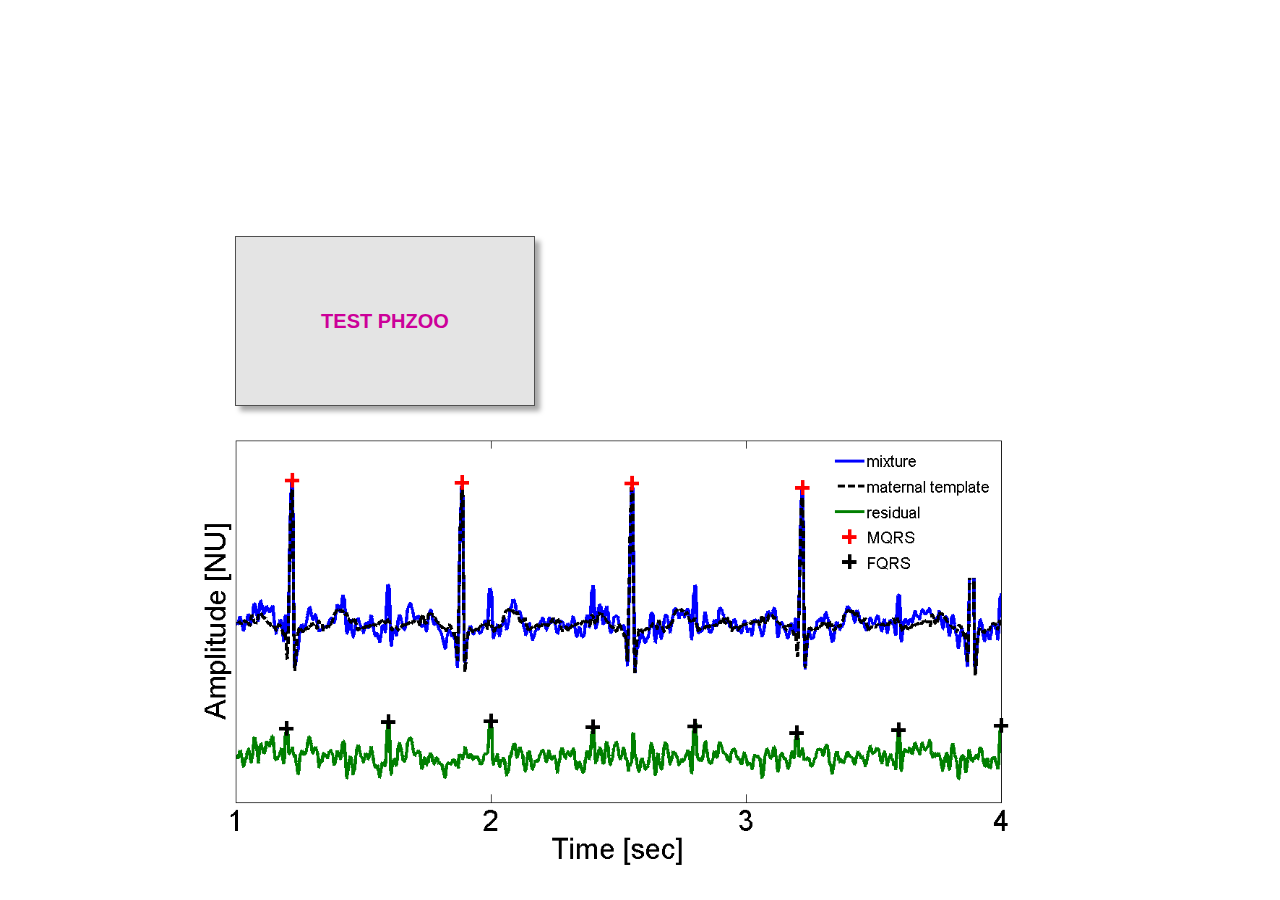
<file: Test/home.html>
﻿<!DOCTYPE html>
<html>
  <head>
    <title>Home</title>
    <meta http-equiv="X-UA-Compatible" content="IE=edge"/>
    <meta http-equiv="content-type" content="text/html; charset=utf-8"/>
    <meta name="apple-mobile-web-app-capable" content="yes"/>
    <link href="resources/css/jquery-ui-themes.css" type="text/css" rel="stylesheet"/>
    <link href="resources/css/axure_rp_page.css" type="text/css" rel="stylesheet"/>
    <link href="data/styles.css" type="text/css" rel="stylesheet"/>
    <link href="files/home/styles.css" type="text/css" rel="stylesheet"/>
    <script src="resources/scripts/jquery-1.7.1.min.js"></script>
    <script src="resources/scripts/jquery-ui-1.8.10.custom.min.js"></script>
    <script src="resources/scripts/prototypePre.js"></script>
    <script src="data/document.js"></script>
    <script src="resources/scripts/prototypePost.js"></script>
    <script src="files/home/data.js"></script>
    <script type="text/javascript">
      $axure.utils.getTransparentGifPath = function() { return 'resources/images/transparent.gif'; };
      $axure.utils.getOtherPath = function() { return 'resources/Other.html'; };
      $axure.utils.getReloadPath = function() { return 'resources/reload.html'; };
    </script>
  </head>
  <body>
    <div id="base" class="">

      <!-- Unnamed (Image) -->
      <div id="u0" class="ax_default image">
        <img id="u0_img" class="img " src="images/home/regen/u0.png"/>
      </div>

      <!-- Unnamed (Rectangle) -->
      <div id="u1" class="ax_default box_1">
        <div id="u1_div" class=""></div>
        <div id="u1_text" class="text ">
          <p><span>TEST PHZOO</span></p>
        </div>
      </div>
    </div>
  </body>
</html>
</file>
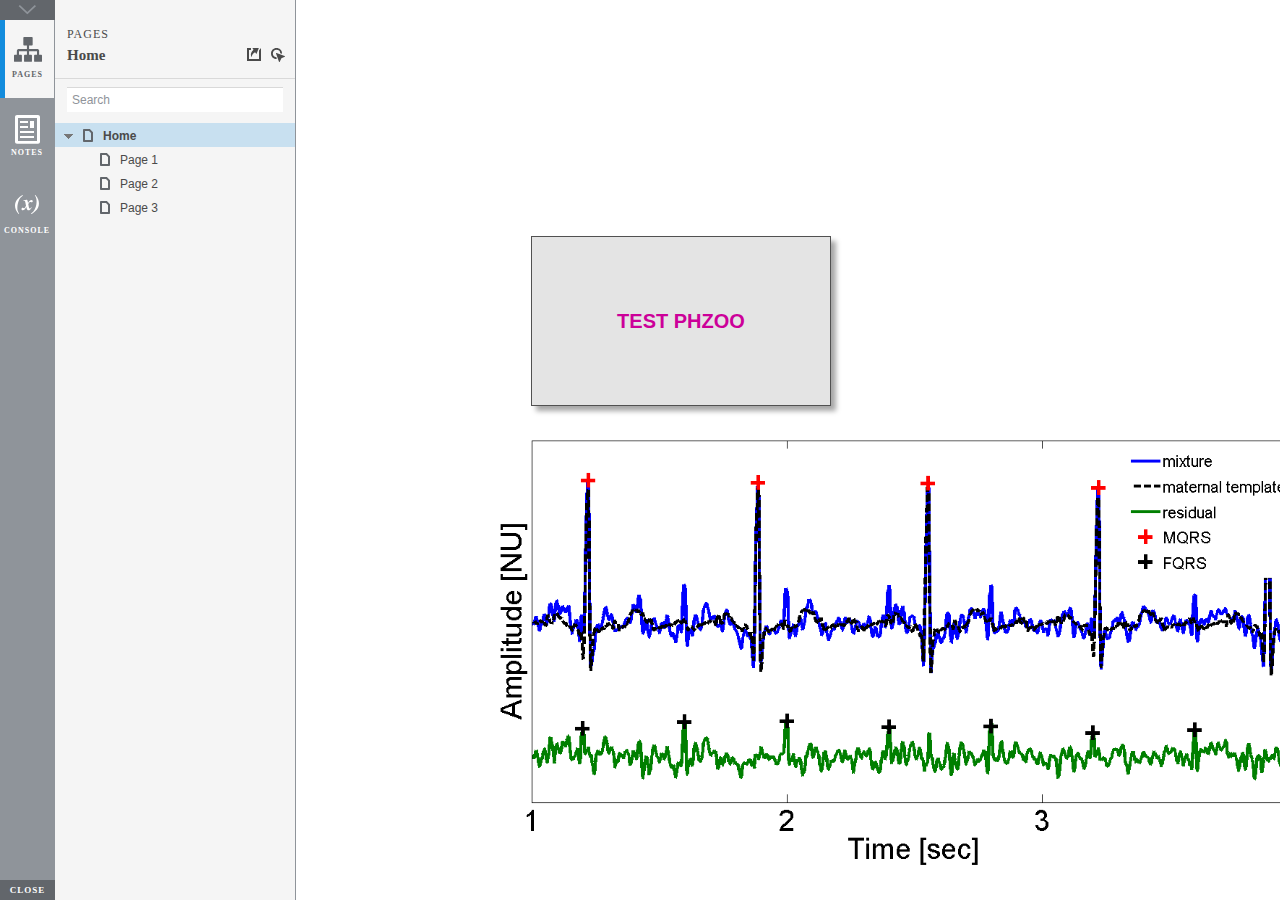
<file: Test/start.html>
<!DOCTYPE html>
<html xmlns="http://www.w3.org/1999/xhtml" xml:lang="en" lang="en">
<head>
    <title>Untitled Document</title>
    <meta http-equiv="X-UA-Compatible" content="IE=edge"/>
    <meta http-equiv="content-type" content="text/html; charset=utf-8" />
    <meta name="viewport" content="width=device-width, initial-scale=1.0" />
    <meta name="apple-mobile-web-app-capable" content="yes" />
    <link type="text/css" href="resources/css/reset.css" rel="Stylesheet" />
    <link type="text/css" href="resources/css/default.css" rel="Stylesheet" />
    <!--<link href='https://fonts.googleapis.com/css?family=Nunito:300' rel='stylesheet' type='text/css'>-->

    <script type="text/javascript">
        if (location.href.toString().indexOf('file://localhost/') == 0) {
            location.href = location.href.toString().replace('file://localhost/', 'file:///');
        }
    </script>

    <!-- 8.0.0.3372 -->
<script src="resources/scripts/jquery-1.7.1.min.js"></script>
<script src="resources/scripts/startPre.js"></script>
<script src="data/document.js"></script>

    <style type="text/css">

#outerContainer {
	width:1000px;
	height:1500px;
}

.vsplitbar {
    width: 3px;
    /*background: #B9B9B9;*/
    border-right: 1px solid #8f949a;
}

.vsplitbar:hover, .vsplitbar.active {
    background: #8f949a;
}

#rightPanel {
    background-color: White;
}

/*#leftPanel {
    min-width: 120px;
}*/

.splitterMask {
   position:absolute;
   top: 0;
   left: 0;
   width: 100%;
   height: 100%;
   overflow: hidden;
   background-image: url(resources/images/transparent.gif);
   z-index: 20000;
}

    </style>
    <script type="text/javascript" language="JavaScript"><!--
        var SITEMAP_COLLAPSE_VAR_NAME = 'c';
        var PLUGIN_VAR_NAME = 'g';
        var FOOTNOTES_VAR_NAME = 'fn';
        var ADAPTIVE_VIEW_VAR_NAME = 'view';
        var lastLeftPanelWidth = 295;
        var toolBarOnly = true;

        // isolate scope
        (function() {
            setUpController();
            
            var configuration = $axure.document.configuration;
            var _settings = {};
            _settings.projectId = configuration.prototypeId;
            _settings.isAxshare = configuration.isAxshare;
            _settings.loadFeedbackPlugin = configuration.loadFeedbackPlugin;
            var cHash = getHashStringVar(SITEMAP_COLLAPSE_VAR_NAME);
            _settings.startCollapsed = cHash == "1";
            if(cHash == "2") closePlayer();
            var gHash = getHashStringVar(PLUGIN_VAR_NAME);
            if(gHash == "") gHash = 1;
            _settings.startPluginGid = gHash;

            $axure.player.settings = _settings;

            $(window).bind('load', function() {
                if(CHROME_5_LOCAL && !$('body').attr('pluginDetected')) {
                    window.location = 'resources/chrome/chrome.html';
                }
            });

            $(document).ready(function() {
                $axure.page.bind('load.start', mainFrame_onload);
                $axure.messageCenter.addMessageListener(messageCenter_message);

                $(document).on('pluginShown', function (event, data) {
                    setVarInCurrentUrlHash('g', data ? data : '');
                });

                $(document).on('pluginCreated', function(event, data) {
                    if($axure.player.settings.startPluginGid == data) {
                        $axure.player.showPlugin(data);
                    }
                });

                if($axure.player.settings.loadFeedbackPlugin) {
                    if($axure.player.settings.isAxshare) {
                        $axure.utils.loadJS('/Scripts/plugins/feedback/feedback8.js');
                    } else {
                        $axure.utils.loadJS('http://share.axure.com/Scripts/plugins/feedback/feedback8.js');
                    }
                }

                if(navigator.userAgent.indexOf("MSIE") >= 0) $('#outerContainer').width('100%');
                initialize();
                if($axure.player.settings.startCollapsed) $('#outerContainer').splitter({ sizeLeft: 0 });
                else $('#outerContainer').splitter({ sizeLeft: lastLeftPanelWidth });
                $('#leftPanel').width(lastLeftPanelWidth);
                
                $(window).resize(function() { resizeContent(); });

                $('#maximizePanelContainer').hide();

                initializeLogo();

                $(window).resize();
                resizeContent();
                
                $axure.player.collapseToBar();

                if($axure.player.settings.startCollapsed) {
                    collapse();
                    $('#leftPanel').width(0);
                }

                if(MOBILE_DEVICE) {
                    $('#interfaceControlFrameMinimizeContainer').height('45px');
                    $('#interfaceControlFrameMinimizeContainer a').height('45px');
                    $('#interfaceControlFrameHeaderContainer').css('margin-top','45px');
                    $('#interfaceControlFrameCloseContainer a').css('padding','10px 0px');
                    $('#maximizePanelContainer').height('45px');//.css('top','inherit').css('bottom','0px');

                    $('body').removeClass('hashover');

                    if(IOS) {
                        $('#rightPanel').css('overflow', 'auto').css('-webkit-overflow-scrolling', 'touch').css('-ms-overflow-x', 'hidden');

                        window.addEventListener("orientationchange", function() {
                            var viewport = document.querySelector("meta[name=viewport]");
                            //so iOS doesn't zoom when switching back to portrait
                            viewport.setAttribute('content', 'width=device-width, initial-scale=1.0, maximum-scale=1.0');
                            viewport.setAttribute('content', 'width=device-width, initial-scale=1.0');
                            resizeContent();
                        }, false);

                        $axure.page.bind('load.start', function() {
                            resizeContent();
                        });
                    }
                }

            });

            function initialize() {
                var legacyQString = getQueryString("Page");
                if (legacyQString.length > 0) {
                    location.href = location.href.substring(0, location.href.indexOf("?")) + "#p=" + legacyQString;
                    return;
                }

                var mainFrame = document.getElementById("mainFrame");
                //if it's local file on safari, test if we can access mainframe after its loaded
                if(SAFARI && document.location.href.indexOf('file://') >= 0) {
                    $(mainFrame).load(function () {
                        var canAccess;
                        try {
                            var mainFrameWindow = mainFrame.contentWindow || mainFrame.contentDocument;
                            mainFrameWindow['safari_file_CORS'] = 'Y';
                            canAccess = mainFrameWindow['safari_file_CORS'] === 'Y';
                        } catch(err) {
                            canAccess = false;
                        }

                        if(!canAccess) window.location = 'resources/chrome/safari.html';
                    });
                }

                mainFrame.contentWindow.location.href = getInitialUrl();
            }

            function initializeLogo() {
                if($axure.document.configuration.logoImagePath) {
                    var image = new Image();
                    image.onload = function() {
                        $('#logoImage').css('max-width', this.width + 'px');
                        $axure.player.resizeContent();
                    };
                    image.src = $axure.document.configuration.logoImagePath;
                
                    $('#interfaceControlFrameLogoImageContainer').html('<img id="logoImage" src="" />');
                    $('#logoImage').attr('src', $axure.document.configuration.logoImagePath).load(function() { resizeContent(); });
                } else $('#interfaceControlFrameLogoImageContainer').hide();

                if ($axure.document.configuration.logoImageCaption) {
                    $('#interfaceControlFrameLogoCaptionContainer').html($axure.document.configuration.logoImageCaption);
                } else $('#interfaceControlFrameLogoCaptionContainer').hide();

                if(!$('#interfaceControlFrameLogoImageContainer').is(':visible') && !$('#interfaceControlFrameLogoCaptionContainer').is(':visible')) {
                    $('#interfaceControlFrameLogoContainer').hide();
                }
            }

            var resizeContent = $axure.player.resizeContent = function() {
                var newHeight = $(window).height();
                var newWidth = $(window).width();

                var controlContainerHeight = newHeight;// - 30;
                if($('#interfaceControlFrameLogoContainer').is(':visible')) controlContainerHeight -= $('#interfaceControlFrameLogoContainer').outerHeight();// + 16;

                $('#outerContainer').height(newHeight).width(newWidth);
                $('.vsplitbar').height(newHeight);
                $('#leftPanel').height(newHeight);
                $('#interfaceControlFrame').height(newHeight);
                $('#interfaceControlFrameContainer').height(newHeight);
                $('#interfaceControlFrameHostContainer').height(controlContainerHeight);

                $('#rightPanel').height(newHeight);
                $('#mainFrame').height(newHeight);

                if($('#leftPanel').is(':visible')) $('#rightPanel').width($(window).width() - $('#leftPanel').width() - 1);// $('.vsplitbar').width());
                else $('#rightPanel').width($(window).width());

                $(document).trigger('ContainerHeightChange',[controlContainerHeight]);

                if(MOBILE_DEVICE) {
                    if(!(getHashStringVar(ADAPTIVE_VIEW_VAR_NAME).length > 0)) $axure.messageCenter.postMessage('setAdaptiveViewForSize', {'width':newWidth, 'height':$('#rightPanel').height()});
                }
            }

            var collapseToBar = $axure.player.collapseToBar = function() {
                lastLeftPanelWidth = $('#leftPanel').width();
                $('#leftPanel').width('55px');
                $('.vsplitbar').hide();
                $('#rightPanel').width($(window).width() - $('#leftPanel').width());
                $(window).resize();
                $('#outerContainer').trigger('resize');
                toolBarOnly = true;
            }

            var expandFromBar = $axure.player.expandFromBar = function() {
                if($('.vsplitbar').is(':visible')) return;

                $('#leftPanel').width(lastLeftPanelWidth);
                $('.vsplitbar').show();
                $('#rightPanel').width($(window).width() - $('#leftPanel').width() - 1);// $('.vsplitbar').width());
                $(window).resize();
                $('#outerContainer').trigger('resize');
                toolBarOnly = false;
            }

        })();

        function messageCenter_message(message, data) {
            if(message == 'expandFrame') expand();
            else if(message == 'getCollapseFrameOnLoad' && $axure.player.settings.startCollapsed && !MOBILE_DEVICE) $axure.messageCenter.postMessage('collapseFrameOnLoad');
        }

        
        function getInitialUrl() {
            var pageName = getHashStringVar("p");
            if(pageName.length > 0) return pageName + ".html";
            else {
                var url = getFirstPageUrl($axure.document.sitemap.rootNodes);
                return (url ? url : "about:blank");
            }
        }

        function getFirstPageUrl(nodes) {
            for (var i = 0; i < nodes.length; i++) {
                var node = nodes[i];
                if (node.url) return node.url;
                else {
                    var hasChildren = (node.children && node.children.length > 0);
                    if (hasChildren) {
                        var url = getFirstPageUrl(node.children);
                        if (url) return url;
                    }
                }
            }
            return null;
        }

        function closePlayer() {
            if($axure.page.location) window.location.href = $axure.page.location;
            else {
                var pageFile = getInitialUrl();
                var currentLocation = window.location.toString();
                window.location.href = currentLocation.substr(0, currentLocation.lastIndexOf("/") + 1) + pageFile;
            }
        }

        function replaceHash(newHash) {
            var currentLocWithoutHash = window.location.toString().split('#')[0];

            //We use replace so that every hash change doesn't get appended to the history stack.
            //We use replaceState in browsers that support it, else replace the location
            if(typeof window.history.replaceState != 'undefined') {
                try {
                    //Chrome 45 (Version 45.0.2454.85 m) started throwing an error here when generated locally (this only happens with sitemap open) which broke all interactions.
                    //try catch breaks the url adjusting nicely when the sitemap is open, but all interactions and forward and back buttons work.
                    //Uncaught SecurityError: Failed to execute 'replaceState' on 'History': A history state object with URL 'file:///C:/Users/Ian/Documents/Axure/HTML/Untitled/start.html#p=home' cannot be created in a document with origin 'null'.
                    window.history.replaceState(null, null, currentLocWithoutHash + newHash);
                } catch(ex) {}
            } else {
                window.location.replace(currentLocWithoutHash + newHash);
            }
        }

        function collapse() {
            setVarInCurrentUrlHash('c', 1);
            if(!toolBarOnly) lastLeftPanelWidth = $('#leftPanel').width();

            $('#maximizePanelContainer').show();
            $('#leftPanel').hide();
            $('.vsplitbar').hide();
            $('#rightPanel').width($(window).width());
            $(window).resize();
            $('#outerContainer').trigger('resize');

            $(document).trigger('sidebarCollapse');

            if(MOBILE_DEVICE) {
                $('#maximizePanelContainer').animate({
                    top:$('#rightPanel').height() - $('#maximizePanelContainer').height()
                }, 300, 'swing', function() {
                    $('#maximizePanelContainer').css('top', 'inherit').css('bottom', '0px');
                });
            }
        }

        function expand() {
            if(MOBILE_DEVICE) {
                $('#maximizePanelContainer').css('top', '0px').css('bottom', 'inherit');
            }

            deleteVarFromCurrentUrlHash('c');
            $('#maximizePanelContainer').hide();
            $('#leftPanel').width(lastLeftPanelWidth);
            $('#leftPanel').show();
            if(!toolBarOnly) {
                $('.vsplitbar').show();
                $('#rightPanel').width($(window).width() - $('#leftPanel').width() - 1);
            } else {
                $axure.player.collapseToBar();
            }
            $(window).resize();
            $('#outerContainer').trigger('resize');

            $(document).trigger('sidebarExpanded');
        }


        function mainFrame_onload() {
            if($axure.page.pageName) document.title = $axure.page.pageName;
        }

        function getQueryString(query) {
            var qstring = self.location.href.split("?");
            if(qstring.length < 2) return "";
            return GetParameter(qstring, query);
        }
        
        function GetParameter(qstring, query) {
            var prms = qstring[1].split("&");
            var frmelements = new Array();
            var currprmeter, querystr = "";

            for(var i = 0; i < prms.length; i++) {
                currprmeter = prms[i].split("=");
                frmelements[i] = new Array();
                frmelements[i][0] = currprmeter[0];
                frmelements[i][1] = currprmeter[1];
            }

            for(j = 0; j < frmelements.length; j++) {
                if(frmelements[j][0].toLowerCase() == query.toLowerCase()) {
                    querystr = frmelements[j][1];
                    break;
                }
            }
            return querystr;
        }
        
        function getHashStringVar(query) {
            var qstring = self.location.href.split("#");
            if(qstring.length < 2) return "";
            return GetParameter(qstring, query);
        }

        function setHashStringVar(currentHash, varName, varVal) {
            var varWithEqual = varName + '=';
            var poundVarWithEqual = varVal === '' ? '' :  '#' + varName + '=' + varVal;
            var ampVarWithEqual = varVal === '' ? '' :  '&' + varName + '=' + varVal;
            var hashToSet = '';

            var pageIndex = currentHash.indexOf('#' + varWithEqual);
            if(pageIndex == -1) pageIndex = currentHash.indexOf('&' + varWithEqual);
            if(pageIndex != -1) {
                var newHash = currentHash.substring(0, pageIndex);

                newHash = newHash == '' ? poundVarWithEqual : newHash + ampVarWithEqual;

                var ampIndex = currentHash.indexOf('&', pageIndex + 1);
                if(ampIndex != -1) {
                    newHash = newHash == '' ? '#' + currentHash.substring(ampIndex + 1) : newHash + currentHash.substring(ampIndex);
                }
                hashToSet = newHash;
            } else if(currentHash.indexOf('#') != -1) {
                hashToSet = currentHash + ampVarWithEqual;
            } else {
                hashToSet = poundVarWithEqual;
            }

            if(hashToSet != '' || varVal == '') {
                return hashToSet;
            }

            return null;
        }

        function setVarInCurrentUrlHash(varName, varVal) {
            var newHash = setHashStringVar(window.location.hash, varName, varVal);

            if(newHash != null) {
                replaceHash(newHash);
            }
        }

        function deleteHashStringVar(currentHash, varName) {
            var varWithEqual = varName + '=';

            var pageIndex = currentHash.indexOf('#' + varWithEqual);
            if(pageIndex == -1) pageIndex = currentHash.indexOf('&' + varWithEqual);
            if(pageIndex != -1) {
                var newHash = currentHash.substring(0, pageIndex);

                var ampIndex = currentHash.indexOf('&', pageIndex + 1);

                //IF begin of string....if none blank, ELSE # instead of & and rest
                //IF in string....prefix + if none blank, ELSE &-rest
                if(newHash == '') { //beginning of string
                    newHash = ampIndex != -1 ? '#' + currentHash.substring(ampIndex + 1) : '';
                } else { //somewhere in the middle
                    newHash = newHash + (ampIndex != -1 ? currentHash.substring(ampIndex) : '');
                }

                return newHash;
            }

            return null;
        }

        function deleteVarFromCurrentUrlHash(varName) {
            var newHash = deleteHashStringVar(window.location.hash, varName);

            if(newHash != null) {
                replaceHash(newHash);
            }
        }
    --></script>
    
    <link type="text/css" rel="Stylesheet" href="plugins/sitemap/styles/sitemap.css" />
    <link type="text/css" rel="Stylesheet" href="plugins/page_notes/styles/page_notes.css" />
    <link type="text/css" rel="Stylesheet" href="plugins/debug/styles/debug.css" />
    <script src="resources/scripts/startPost.js"></script>


    <!--<link type="text/css" rel="Stylesheet" href="plugins/recordplay/styles/recordplay.css" />
    <script type="text/javascript" src="plugins/recordplay/recordplay.js"></script>-->
    

</head>
<body scroll="no" class="hashover">
    <div id="outerContainer">

        <div id="leftPanel">
            <div id="interfaceControlFrame">
                <div id="interfaceControlFrameMinimizeContainer">
                    <a title="Collapse" id="interfaceControlFrameMinimizeButton" onclick="collapse();">&nbsp;</a>
                </div>
                <div id="interfaceControlFrameHeaderContainer">
                    <ul id="interfaceControlFrameHeader"></ul>
                </div>
                <div id="interfaceControlFrameContainer">
                    <div id="interfaceControlFrameLogoContainer">
                        <div id="interfaceControlFrameLogoImageContainer"></div>
                        <div id="interfaceControlFrameLogoCaptionContainer"></div>
                    </div>
                    <div id="interfaceControlFrameHostContainer">
                    </div>
                </div>
                <div id="interfaceControlFrameCloseContainer">
                    <a title="Close" id="interfaceControlFrameCloseButton" onclick="closePlayer();">CLOSE</a>
                </div>
            </div>
        </div>
        <div id="rightPanel">
            <iframe id="mainFrame" name="mainFrame" width="100%" height="100%" src="" frameborder="0" style="display: block;" webkitallowfullscreen mozallowfullscreen allowfullscreen></iframe>
        </div>

    </div>

    <div id="maximizePanelContainer">
        <iframe id="expandFrame" src="resources/expand.html" width="100%" height="100%" scrolling="no" allowtransparency="true" frameborder="0"></iframe>
    </div>

</body>
</html>
</file>
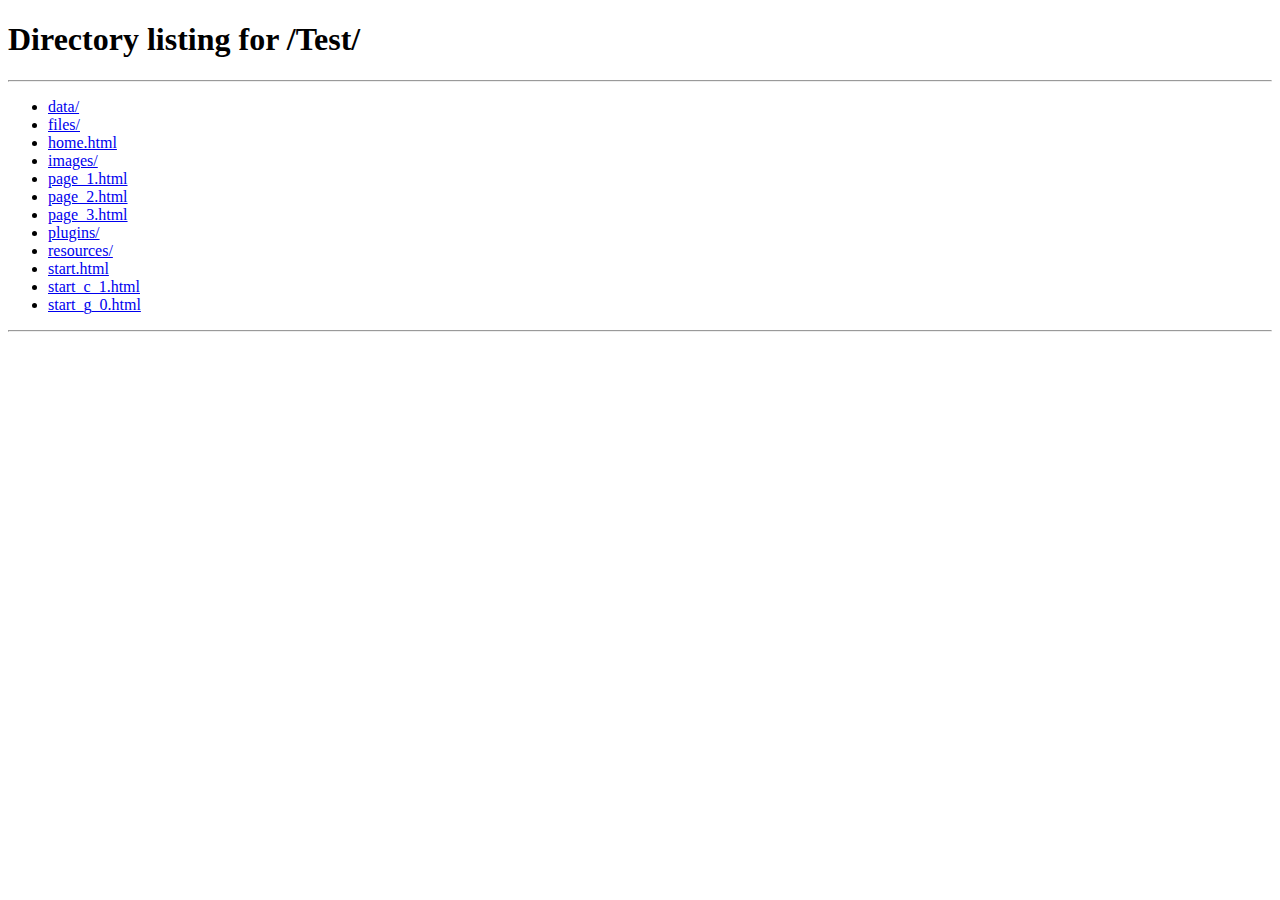
<file: Test/resources/reload.html>
﻿<html>
	<head>
		<title></title>
	</head>
	<body>
	
	<script language="javascript">
	function getUrl() {
      var query = window.location.hash.substring(1);
      var vars = query.split("&&&");
      for (var i=0;i<vars.length;i++) {
        var url = vars[i];
        return decodeURI(url).replace("html%23","html#");
      } 
    }

    var rel = '../';
    var url = getUrl();
    if (url.indexOf(":") > 0 && url.indexOf(":") < 10) rel = '';
	self.location.href = rel + url;
	</script>
	
	</body>
</html>
</file>
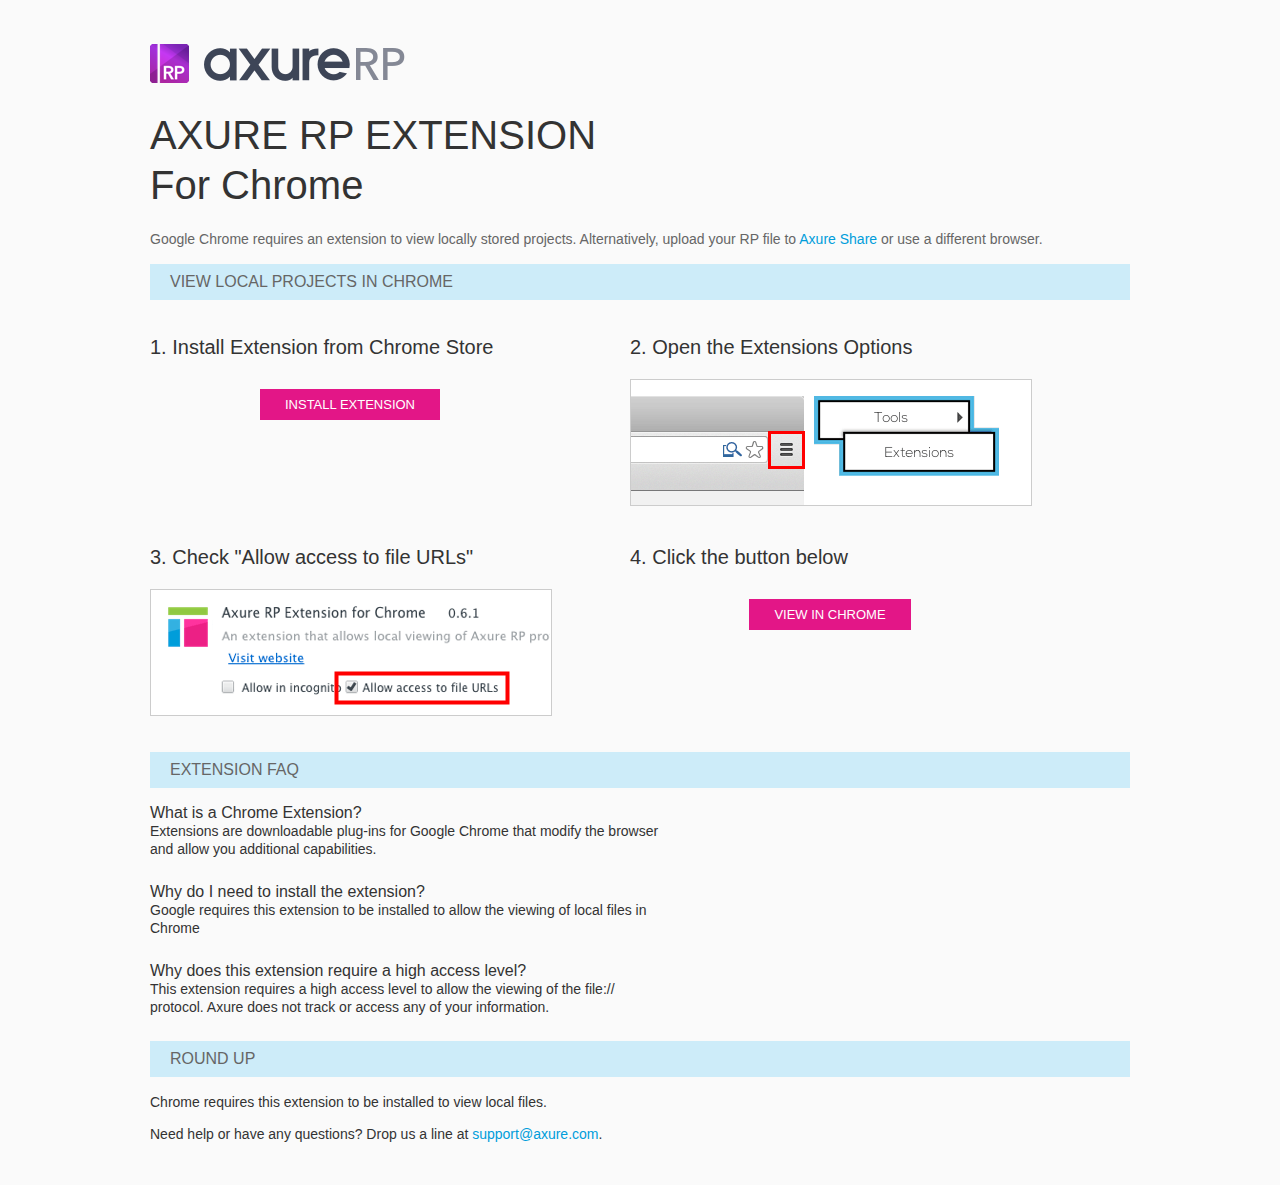
<file: Test/resources/chrome/chrome.html>
<html>
<head>
    <title>Install the Axure RP Chrome Extension</title>
    <style type="text/css">
        *
        {
            font-family: Helvetica, Arial, sans-serif;
        }
        body
        {
            text-align: center;
            background-color: #fafafa;
        }
        p
        {
            font-size: 14px;
            line-height: 18px;
            color: #333333;
        }
        div.container
        {
            width: 980px;
            margin-left: auto;
            margin-right: auto;
            text-align: left;
        }
        a
        {
            text-decoration: none;
            color: #009dda;
        }
        .button
        {
            background: #E31687;
            font: normal 16px Arial, sans-serif;
            color: #FFFFFF;
            padding: 8px 25px 8px 25px;
            border: 0;
            display: inline-block;
            margin-top: 10px;
            text-transform: uppercase;
            font-size: 13px;
        }
        a:hover.button
        {
            opacity: .8;
        }
        div.left
        {
            width: 400px;
            float: left;
            margin-right: 80px;
        }
        div.right
        {
            width: 400px;
            float: left;
        }
        div.buttonContainer
        {
            text-align: center;
        }
        h1
        {
            font-size: 40px;
            color: #333333;
            line-height: 50px;
            margin-bottom: 20px;
            font-weight: normal;
        }
        h2
        {
            font-size: 38px;
            font-weight: normal;
            color: #08639C;
            text-align: center;
        }
        h3
        {
            font-size: 20px;
            color: #333333;
            font-weight: normal;
        }
        .heading
        {
            background-color: #cdecf9;
            height: 36px;
            line-height: 36px;
            padding-left: 20px;
            font-size: 16px;
            color: #666666;
        }
        span.faq
        {
            font-size: 16px;
            font-weight: normal;
            color: #333333;
            display: block;
        }
    </style>
</head>
<body>
    <div class="container">
        <br />
        <br />
        <img src="axure_logo.png" alt="axure" />
        <br />
        <h1>
            AXURE RP EXTENSION<br />
            For Chrome</h1>
        <p style="font-size: 14px; color: #666666; margin-top: 10px;">
            Google Chrome requires an extension to view locally stored projects. Alternatively,
            upload your RP file to <a href="https://share.axure.com">Axure Share</a> or use a different
            browser.</p>
        <h3 class="heading">
            VIEW LOCAL PROJECTS IN CHROME</h3>
        <div class="left">
            <h3>
                1. Install Extension from Chrome Store</h3>
            <div class="buttonContainer">
                <a class="button" href="https://chrome.google.com/webstore/detail/dogkpdfcklifaemcdfbildhcofnopogp"
                    target="_blank">Install Extension</a>
            </div>
        </div>
        <div class="right">
            <h3>
                2. Open the Extensions Options</h3>
            <img src="extensions_menu.gif" alt="extensions" />
        </div>
        <div style="clear: both; height: 20px;">
            &nbsp;</div>
        <div class="left">
            <h3>
                3. Check "Allow access to file URLs"</h3>
            <img src="allow_access.gif" alt="allow access" />
        </div>
        <div class="right">
            <h3>
                4. Click the button below</h3>
            <div class="buttonContainer">
                <a class="button" href="../../start.html">View in Chrome</a>
            </div>
        </div>
        <div style="clear: both; height: 20px;">
        </div>
        <h3 class="heading">
            EXTENSION FAQ</h3>
        <p>
            <span class="faq">What is a Chrome Extension?</span> Extensions are downloadable
            plug-ins for Google Chrome that modify the browser<br />
            and allow you additional capabilities.
        </p>
        <p style="margin-top: 25px;">
            <span class="faq">Why do I need to install the extension?</span> Google requires
            this extension to be installed to allow the viewing of local files in<br />
            Chrome
        </p>
        <p style="margin-top: 25px; margin-bottom: 25px;">
            <span class="faq">Why does this extension require a high access level?</span> This
            extension requires a high access level to allow the viewing of the file://<br />
            protocol. Axure does not track or access any of your information.
        </p>
        <h3 class="heading">
            ROUND UP</h3>
        <p>
            Chrome requires this extension to be installed to view local files.</p>
        <p>
            Need help or have any questions? Drop us a line at <a href="mailto:support@axure.com">
                support@axure.com</a>.
        </p>
        <div style="clear: both; height: 20px;">
        </div>
    </div>
</body>
</html>
</file>
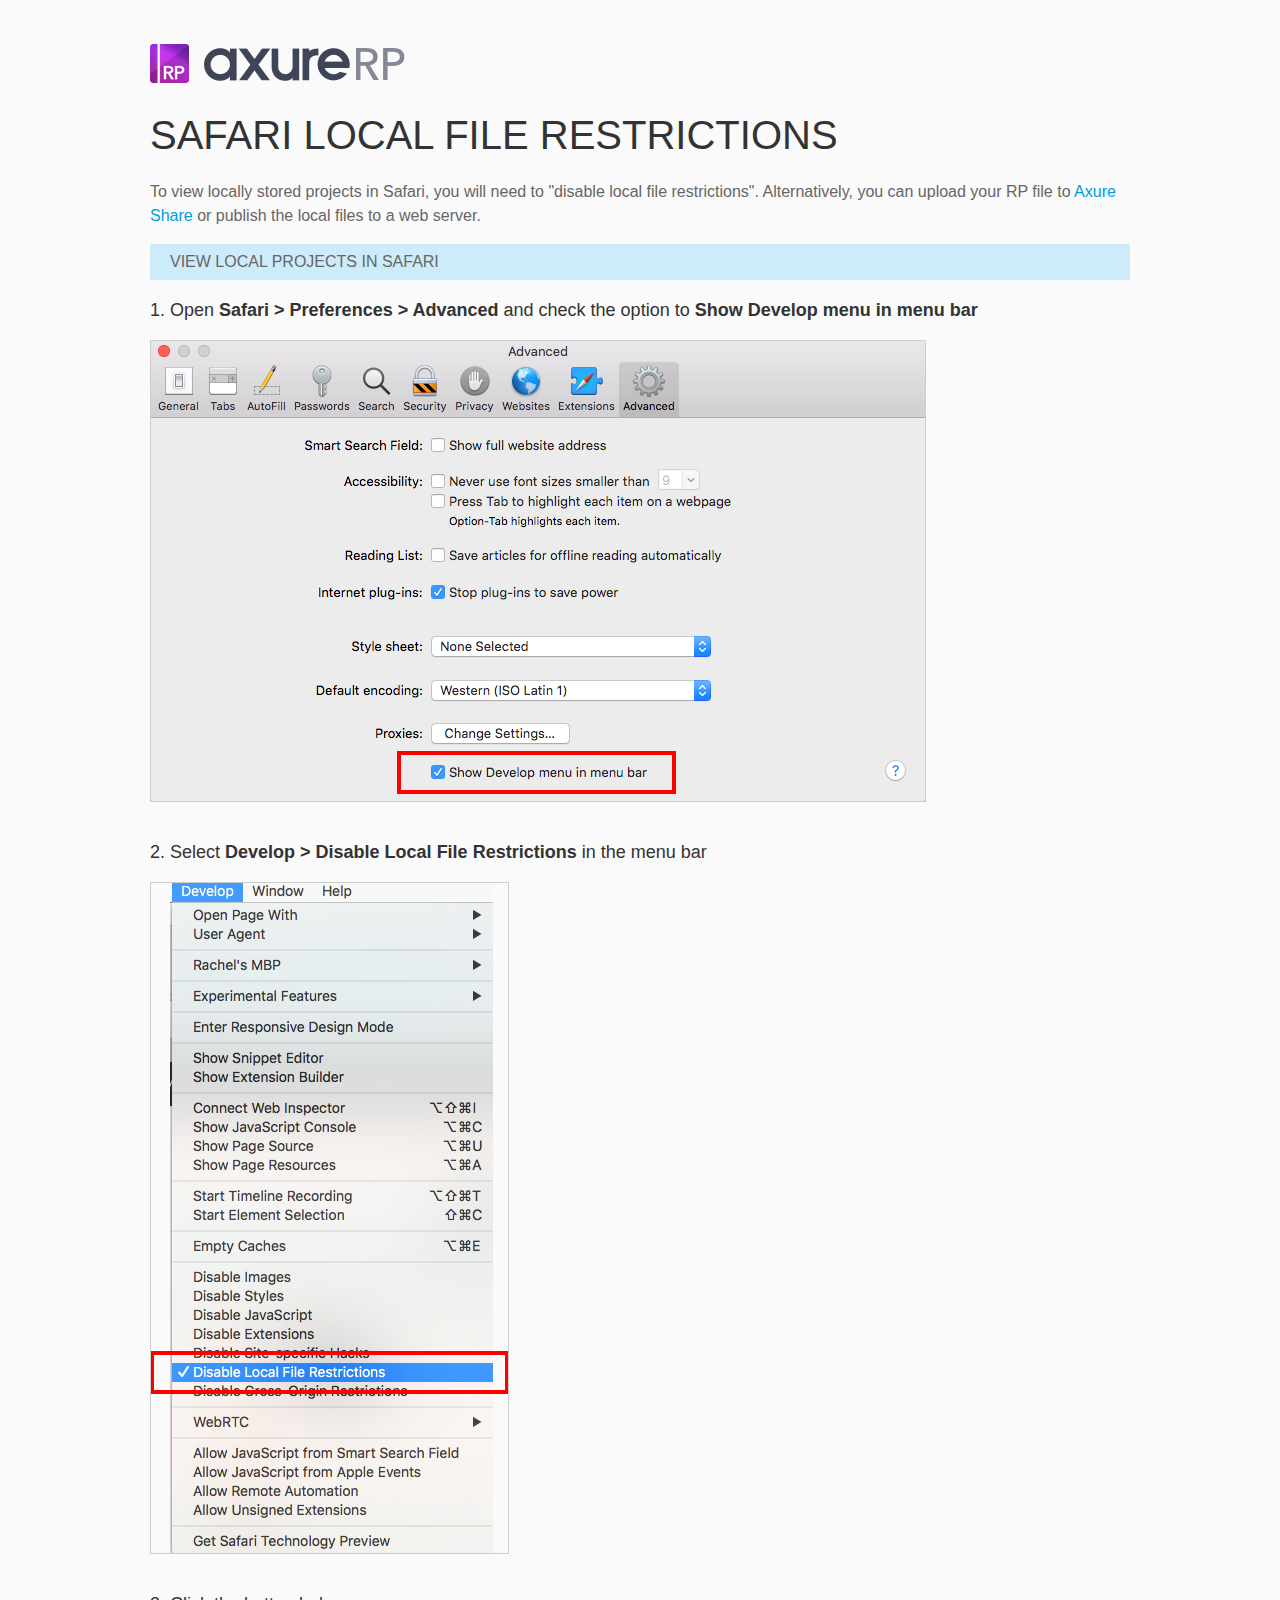
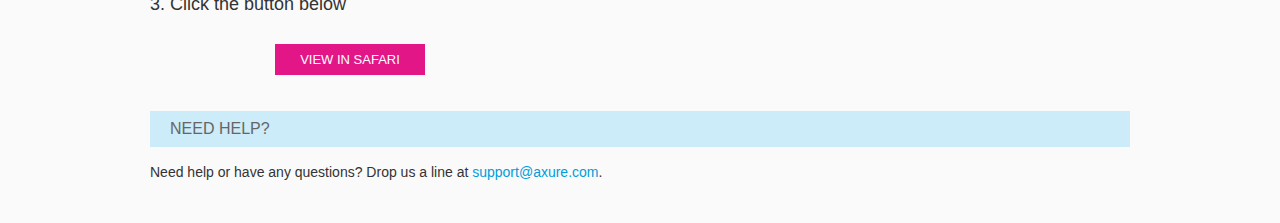
<file: Test/resources/chrome/safari.html>
<html>
<head>
    <title>Axure RP - Safari Local File Restrictions</title>
    <style type="text/css">
        *
        {
            font-family: Helvetica, Arial, sans-serif;
        }
        body
        {
            text-align: center;
            background-color: #fafafa;
        }
        p
        {
            font-size: 14px;
            line-height: 18px;
            color: #333333;
        }
        div.container
        {
            width: 980px;
            margin-left: auto;
            margin-right: auto;
            text-align: left;
        }
        a
        {
            text-decoration: none;
            color: #009dda;
        }
        .button
        {
            background: #E31687;
            font: normal 16px Arial, sans-serif;
            color: #FFFFFF;
            padding: 8px 25px 8px 25px;
            border: 0;
            display: inline-block;
            margin-top: 10px;
            text-transform: uppercase;
            font-size: 13px;
        }
        a:hover.button
        {
            opacity: .8;
        }
        div.left
        {
            width: 400px;
            float: left;
            margin-right: 80px;
        }
        div.right
        {
            width: 400px;
            float: left;
        }
        div.buttonContainer
        {
            text-align: center;
        }
        h1
        {
            font-size: 40px;
            color: #333333;
            line-height: 50px;
            margin-bottom: 20px;
            font-weight: normal;
        }
        h2
        {
            font-size: 38px;
            font-weight: normal;
            color: #08639C;
            text-align: center;
        }
        h3
        {
            font-size: 18px;
            line-height: 24px;
            color: #333333;
            font-weight: normal;
        }
        .heading
        {
            background-color: #cdecf9;
            height: 36px;
            line-height: 36px;
            padding-left: 20px;
            font-size: 16px;
            color: #666666;
        }
        span.faq
        {
            font-size: 16px;
            font-weight: normal;
            color: #333333;
            display: block;
        }
    </style>
</head>
<body>
    <div class="container">
        <br />
        <br />
        <img src="axure_logo.png" alt="axure" />
        <br />
        <h1>
            SAFARI LOCAL FILE RESTRICTIONS</h1>
        <p style="font-size: 16px; line-height: 24px; color: #666666; margin-top: 10px;">
            To view locally stored projects in Safari, you will need to "disable local file restrictions". Alternatively,
            you can upload your RP file to <a href="https://share.axure.com">Axure Share</a> or publish the local files to a web server.</p>
        <h3 class="heading">
            VIEW LOCAL PROJECTS IN SAFARI</h3>
        <div class="">
            <h3>
                1. Open <span style="font-weight: bold">Safari > Preferences > Advanced</span> and check the option to <span style="font-weight: bold">Show Develop menu in menu bar</span></h3>
            <img src="safari_advanced.png" alt="advanced" />
        </div>
        <div style="clear: both; height: 20px;">
            &nbsp;
        </div>
        <div class="">
            <h3>
                2. Select <span style="font-weight: bold">Develop > Disable Local File Restrictions</span> in the menu bar</h3>
            <img src="safari_restrictions.png" alt="extensions" />
        </div>
        <div style="clear: both; height: 20px;">
            &nbsp;</div>
        <div class="left">
            <h3>
                3. Click the button below
            </h3>
            <div class="buttonContainer">
                <a class="button" href="../../start.html">View in Safari</a>
            </div>
        </div>
        <div style="clear: both; height: 20px;">
        </div>
        <h3 class="heading">
            NEED HELP?</h3>
        <p>
            Need help or have any questions? Drop us a line at <a href="mailto:support@axure.com">
                support@axure.com</a>.
        </p>
        <div style="clear: both; height: 20px;">
        </div>
    </div>
</body>
</html>
</file>
<file: Test/resources/css/axure_rp_page.css>
﻿/* so the window resize fires within a frame in IE7 */
html, body {
    height: 100%;
}

a {
    color: inherit;
}

p {
    margin: 0px;
    text-rendering: optimizeLegibility;
    font-feature-settings: "kern" 1;
    -webkit-font-feature-settings: "kern";
    -moz-font-feature-settings: "kern";
    -moz-font-feature-settings: "kern=1";
    font-kerning: normal;
}

iframe {
    background: #FFFFFF;
}

/* to match IE with C, FF */
input {
    padding: 1px 0px 1px 0px;
    box-sizing: border-box;
    -moz-box-sizing: border-box;
}

textarea {
    margin: 0px;
    box-sizing: border-box;
    -moz-box-sizing: border-box;
}

div.intcases {
    font-family: arial; 
    font-size: 12px;
    text-align:left; 
    border:1px solid #AAA; 
    background:#FFF none repeat scroll 0% 0%; 
    z-index:9999; 
    visibility:hidden; 
    position:absolute;
    padding: 0px;
    border-radius: 3px;
    white-space: nowrap;
}

div.intcaselink {
    cursor: pointer;
    padding: 3px 8px 3px 8px;
    margin: 5px;
    background:#EEE none repeat scroll 0% 0%; 
    border:1px solid #AAA;
    border-radius: 3px;
}

div.refpageimage {
    position: absolute;
    left: 0px;
    top: 0px;
    font-size: 0px;
    width: 16px;
    height: 16px;
    cursor: pointer;
    background-image: url(images/newwindow.gif);
    background-repeat: no-repeat;
}

div.annnoteimage {
    position: absolute;
    left: 0px;
    top: 0px;
    font-size: 0px;
    /*width: 16px;
    height: 12px;*/
    cursor: help;
    /*background-image: url(images/note.gif);*/
    /*background-repeat: no-repeat;*/
    width: 13px;
    height: 12px;
    padding-top: 1px;
    text-align: center;
    background-color: #138CDD;
    -moz-box-shadow: 1px 1px 3px #aaa;
    -webkit-box-shadow: 1px 1px 3px #aaa;
    box-shadow: 1px 1px 3px #aaa;
}

div.annnoteline {
    display: inline-block;
    width: 9px;
    height: 1px;
    border-bottom: 1px solid white;
    margin-top: 1px;
}

div.annnotelabel {
    position: absolute;
    left: 0px;
    top: 0px;
    font-family: Helvetica,Arial;
    font-size: 10px;
    /*border: 1px solid rgb(166,221,242);*/
    cursor: help;
    /*background:rgb(0,157,217) none repeat scroll 0% 0%;*/ 
    padding: 1px 3px 1px 3px;
    white-space: nowrap;
    color: white;
    
    background-color: #138CDD;
    -moz-box-shadow: 1px 1px 3px #aaa;
    -webkit-box-shadow: 1px 1px 3px #aaa;
    box-shadow: 1px 1px 3px #aaa;
}

.annotation {
    font-size: 12px;
    padding-left: 2px;
    margin-bottom: 5px;
}

.annotationName {
    /*font-size: 13px;
    font-weight: bold;
    margin-bottom: 3px;
    white-space: nowrap;*/

    font-family: 'Trebuchet MS';
    font-size: 14px;
    font-weight: bold;
    margin-bottom: 5px;
    white-space: nowrap;
}

.annotationValue {
    font-family: Arial, Helvetica, Sans-Serif;
    font-size: 12px;
    color: #4a4a4a;
    line-height: 21px;
    margin-bottom: 20px;
}

.noteLink {
    text-decoration: inherit;
    color: inherit;
}

.noteLink:hover {
    background-color: white;
}

/* this is a fix for the issue where dialogs jump around and takes the text-align from the body */
.dialogFix {
    position:absolute;
    text-align:left;
    border: 1px solid #8f949a;
}


@keyframes pulsate {
  from {
    box-shadow: 0 0 10px #15d6ba;
  }
  to {
    box-shadow: 0 0 20px #15d6ba;
  }
}

@-webkit-keyframes pulsate {
  from {
    -webkit-box-shadow: 0 0 10px #15d6ba;
    box-shadow: 0 0 10px #15d6ba;
  }
  to {
    -webkit-box-shadow: 0 0 20px #15d6ba;
    box-shadow: 0 0 20px #15d6ba;
  }
}
 
@-moz-keyframes pulsate {
  from {
    -moz-box-shadow: 0 0 10px #15d6ba;
    box-shadow: 0 0 10px #15d6ba;
  }
  to {
    -moz-box-shadow: 0 0 20px #15d6ba;
    box-shadow: 0 0 20px #15d6ba;
  }
}

.legacyPulsateBorder {
    /*border: 5px solid #15d6ba;
    margin: -5px;*/
    -moz-box-shadow: 0 0 10px 3px #15d6ba;
    box-shadow: 0 0 10px 3px #15d6ba;
}

.pulsateBorder {
  animation-name: pulsate;
  animation-timing-function: ease-in-out;
  animation-duration: 0.9s;
  animation-iteration-count: infinite;
  animation-direction: alternate;
  
  -webkit-animation-name: pulsate;
  -webkit-animation-timing-function: ease-in-out;
  -webkit-animation-duration: 0.9s;
  -webkit-animation-iteration-count: infinite;
  -webkit-animation-direction: alternate;

  -moz-animation-name: pulsate;
  -moz-animation-timing-function: ease-in-out;
  -moz-animation-duration: 0.9s;
  -moz-animation-iteration-count: infinite;
  -moz-animation-direction: alternate;
}

.ax_default_hidden, .ax_default_unplaced{
    display: none;
    visibility: hidden;
}

.widgetNoteSelected {
    -moz-box-shadow: 0 0 10px 3px #138CDD;
    box-shadow: 0 0 10px 3px #138CDD;
    /*-moz-box-shadow: 0 0 20px #3915d6;
    box-shadow: 0 0 20px #3915d6;*/
    /*border: 3px solid #3915d6;*/
    /*margin: -3px;*/
}


.singleImg {
    display: none;
    visibility: hidden;
}
</file>
<file: Test/data/styles.css>
﻿.ax_default {
  font-family:'Arial';
  font-weight:400;
  font-style:normal;
  font-size:13px;
  color:#333333;
  text-align:center;
  line-height:normal;
}
.box_1 {
}
.image {
}
.heading_1 {
  font-family:'Arial';
  font-weight:bold;
  font-style:normal;
  font-size:32px;
  text-align:left;
}
.heading_2 {
  font-family:'Arial';
  font-weight:bold;
  font-style:normal;
  font-size:24px;
  text-align:left;
}
.heading_3 {
  font-family:'Arial';
  font-weight:bold;
  font-style:normal;
  font-size:18px;
  text-align:left;
}
.heading_4 {
  font-family:'Arial';
  font-weight:bold;
  font-style:normal;
  font-size:14px;
  text-align:left;
}
.heading_5 {
  font-family:'Arial';
  font-weight:bold;
  font-style:normal;
  text-align:left;
}
.heading_6 {
  font-family:'Arial';
  font-weight:bold;
  font-style:normal;
  font-size:10px;
  text-align:left;
}
.paragraph {
  text-align:left;
}
</file>
<file: Test/files/home/styles.css>
﻿body {
  margin:0px;
  background-image:none;
  position:static;
  left:auto;
  width:1095px;
  margin-left:0;
  margin-right:0;
  text-align:left;
}
#base {
  position:absolute;
  z-index:0;
}
#u0_img {
  border-width:0px;
  position:absolute;
  left:0px;
  top:0px;
  width:988px;
  height:461px;
}
#u0 {
  border-width:0px;
  position:absolute;
  left:107px;
  top:406px;
  width:988px;
  height:461px;
}
#u0_text {
  border-width:0px;
  position:absolute;
  left:0px;
  top:0px;
  width:0px;
  visibility:hidden;
  word-wrap:break-word;
}
#u1_div {
  border-width:0px;
  position:absolute;
  left:0px;
  top:0px;
  width:300px;
  height:170px;
  background:inherit;
  background-color:rgba(228, 228, 228, 1);
  box-sizing:border-box;
  border-width:1px;
  border-style:solid;
  border-color:rgba(81, 81, 81, 1);
  border-radius:0px;
  -moz-box-shadow:5px 5px 5px rgba(0, 0, 0, 0.349019607843137);
  -webkit-box-shadow:5px 5px 5px rgba(0, 0, 0, 0.349019607843137);
  box-shadow:5px 5px 5px rgba(0, 0, 0, 0.349019607843137);
  font-family:'Arial Bold', 'Arial';
  font-weight:700;
  font-style:normal;
  font-size:20px;
  color:#CC0099;
}
#u1 {
  border-width:0px;
  position:absolute;
  left:235px;
  top:236px;
  width:300px;
  height:170px;
  font-family:'Arial Bold', 'Arial';
  font-weight:700;
  font-style:normal;
  font-size:20px;
  color:#CC0099;
}
#u1_text {
  border-width:0px;
  position:absolute;
  left:2px;
  top:73px;
  width:296px;
  word-wrap:break-word;
}
</file>
<file: Test/resources/css/default.css>
﻿body {
  font-family : Arial, Helvetica, Sans-Serif;
  background-color: #8f949a;
  overflow:hidden;
}
a {
  cursor: pointer;
}

input[type="radio"], input[type="checkbox"] {
    margin: 0px 9px 0px 0px;
    vertical-align: bottom;
}

input {
    -webkit-box-sizing: border-box;
    -moz-box-sizing: border-box;
    box-sizing: border-box;
}

#maximizePanelContainer {
  font-size: 4px;
  position:absolute;
  left: 0px;
  top: 0px;
  width: 55px;
  height: 20px;
  overflow: visible;
  z-index: 1000;
}
#maximizePanelOver {
    position: absolute;
    left: 0px;
    top: 0px;
    width: 55px;
    height: 20px;
}
.maximizePanel {
    position: absolute;
    left: 0px;
    top: 0px;
    width: 55px;
    height: 20px;
    background: #a2a2a2 url('../images/expand.png') no-repeat center center;
    background: url('../images/expand.svg') no-repeat center center, linear-gradient(rgba(200,200,200,.5),rgba(200,200,200,.5));
    cursor: pointer;
}

#interfaceControlFrameMinimizeContainer {
  position:absolute;
    top: 0px;
    left: 0px;
  font-size: 2px; /*for IE*/
  text-align: right;
  z-index: 100;
    height: 20px;
    width: 55px;
    background-color: #62666b;
}
#interfaceControlFrameMinimizeContainer a {
    display: inline-block;
    width: 55px;
    height: 20px;
    font-size: 2px;
    background: url('../images/close.png') no-repeat center center;
    background: url('../images/close.svg') no-repeat center center, linear-gradient(transparent,transparent);
    text-decoration: none;
}

.hashover #interfaceControlFrameMinimizeContainer a:hover {
    background: url('../images/close_hover.png') no-repeat center center;
    background: url('../images/close_hover.svg') no-repeat center center, linear-gradient(transparent,transparent);
}

#interfaceControlFrame {
    margin: 0px 0px 0px 55px;
}

#interfaceControlFrameCloseContainer {
    /*display: none;*/
    position:absolute;
    bottom: 0px;
    left: 0px;
    font-size: 9px;
    font-family: 'Trebuchet MS';
    font-weight: bold;
    letter-spacing: 1px;
    z-index: 100;
    width: 55px;
    background-color: #62666b;
    text-align: center;  
}
#interfaceControlFrameCloseContainer a {
    display: inline-block;
    width: 55px;
    color: #ffffff;
    padding: 5px 0px;
}

#interfaceControlFrameHeader li a {
    display: block;
    width: 54px;
    height: 78px;
    text-align: center;
    padding-top: 50px;
    outline: none;
    margin-right: 1px;
    text-decoration: none;
    color: #ffffff;
    white-space: nowrap;
    background-color: transparent;
    background-repeat: no-repeat;
    background-position: 50% 17px;
    box-sizing: border-box;
    -moz-box-sizing: border-box;
    -webkit-box-sizing: border-box;
    border-left: 4px solid transparent;
    border-right: 4px solid transparent;
}

.hashover #interfaceControlFrameHeader li a:hover {
    background-color: transparent;
    background-repeat: no-repeat;
    background-position: 50% 17px;
    color: #c2c2c2;
}

#interfaceControlFrameHeader li a.selected, #interfaceControlFrameHeader li a.selected:hover {
    background-color: #f5f5f5;
    background-repeat: no-repeat;
    background-position: 50% 17px;
    color: #62666b;
    border-left: 5px solid #138CDD;
}

#interfaceControlFrameHeaderContainer {
    float: left;
    overflow: visible;
    width: 55px;
    margin-left: -55px;
    margin-top: 20px;
}

#interfaceControlFrameHeader {
    position: relative;
    list-style: none;
    font-size: 8px;
    z-index: 50;
    font-family: 'Trebuchet MS';
    font-weight: bold;
    letter-spacing: 1px;
}

#interfaceControlFrameContainer {
    float: right;
    background-color: #f5f5f5;
    overflow: hidden;
    width: 100%;
}

#interfaceControlFrameLogoContainer {
  background-color: White;
  padding: 20px 10px 10px 10px;
  overflow: hidden;
}

#interfaceControlFrameLogoImageContainer {
  text-align: center;
}

#interfaceControlFrameLogoCaptionContainer {
  text-align: center;
  margin: 5px 10px 0px 10px;
  font-size: 12px;
  color: #4a4a4a;
}

#logoImage {
    width: 100%;
}

.emptyStateContainer {
    text-align: center;
    padding: 0px 10px;
    margin-top: 32px
}

.emptyStateTitle {
    margin: 0px 0px 9px 0px;
    font-weight: bold;
}

.emptyStateContent {
    line-height: 16px;
}

.dottedDivider {
    height: 2px;
    margin: 15px 0px 15px 0px;
    background: url('../images/divider.png') no-repeat center center;
    background: url('../images/divider.svg') no-repeat center center, linear-gradient(transparent,transparent);
}

.nondottedDivider {
    height: 2px;
    margin: 9px 0px 9px 0px;
}
</file>
<file: Test/plugins/sitemap/styles/sitemap.css>
﻿
#sitemapHost {
    font-size: 12px;
    color:#4a4a4a;
    height: 100%;
}

#sitemapHostBtn a {
    background: url('images/sitemap_on.png');
    background: url('images/sitemap_on.svg'),linear-gradient(transparent, transparent);
}

.hashover #sitemapHostBtn a:hover {
    background: url('images/sitemap_hover.png');
    background: url('images/sitemap_hover.svg'),linear-gradient(transparent, transparent);
}

#sitemapHostBtn a.selected, #sitemapHostBtn a.selected:hover {
    background: url('images/sitemap_off.png');
    background: url('images/sitemap_off.svg'),linear-gradient(transparent, transparent);
}

#sitemapHost .pageButtonHeader {
    top: -27px;
}

#sitemapTreeContainer {
    overflow: auto;
    width: 100%;
    height: 100%;
    -webkit-overflow-scrolling: touch;
}

.sitemapTree {
    margin: 0px 0px 10px 0px;
    overflow:visible;
}

.sitemapTree ul {
    list-style-type: none;
    margin: 0px 0px 0px 0px;
    padding-left: 0px;
}

.sitemapPlusMinusLink 
{
}

.sitemapMinus 
{
	vertical-align:middle;
    background: url('images/minus.gif');
    background-repeat: no-repeat;
	margin-right: 3px;	
	margin-bottom: 1px;
    height:9px;
    width:9px;
    display:inline-block;
}

.sitemapPlus 
{
	vertical-align:middle;
    background: url('images/plus.gif');
    background-repeat: no-repeat;
	margin-right: 3px;	
	margin-bottom: 1px;
	height:9px;
    width:9px;
    display:inline-block;
}

.sitemapPageLink 
{
    margin-left: 0px;
}

.sitemapPageIcon 
{
	margin: 0px 0px -3px 4px;
    width: 16px;
    height: 16px;
    display: inline-block;
    background: url('images/page.png') no-repeat center center;
    background: url('images/page.svg') no-repeat center center, linear-gradient(transparent,transparent);
}

.sitemapFlowIcon
{
    background: url('images/flow.png') no-repeat center center;
    background: url('images/flow.svg') no-repeat center center, linear-gradient(transparent,transparent);
}

.sitemapFolderIcon
{
    background: url('images/folder_closed.png') no-repeat center center;
    background: url('images/folder_closed.svg') no-repeat center center, linear-gradient(transparent,transparent);
}

.sitemapFolderOpenIcon
{
    background: url('images/folder_open.png') no-repeat center center;
    background: url('images/folder_open.svg') no-repeat center center, linear-gradient(transparent,transparent);
}

.sitemapPageName 
{
    margin-left: 7px;
}

.sitemapNode 
{
    /*margin:4px 0px 4px 0px;*/
    white-space:nowrap;
}

.sitemapPageLinkContainer {
    /*display: inline-block;*/
    margin-left: 0px;
    padding: 4px 0px 4px 0px;
}
/*
.sitemapNode div
{
	padding-top: 1px; 
	padding-bottom: 3px;
    padding-left: 20px;
	height: 14px;
}
*/

.sitemapExpandableNode 
{
	margin-left: 0px;
}

.sitemapHighlight 
{
    /*display: inline-block;*/
	background-color : #C8E0F0;
    font-weight: bold;
}

.sitemapGreyedName
{
	color: #AAA;
}


.pluginNameHeader
{
    font-family: 'Trebuchet MS';
	font-size: 12px;
    letter-spacing: 1px;
	/*font-weight: bold;*/
	white-space: nowrap;
    margin-bottom: 5px;
}

.pageNameHeader
{
    font-family: 'Trebuchet MS';
    /*display: inline-block;*/
    /*float: left;*/
	font-size: 15px;
	font-weight: bold;
	/*height: 23px;*/
    padding-right: 77px;
	white-space: nowrap;
    overflow: hidden;
    text-overflow: ellipsis;
}

.pageButtonHeader
{
    float: right;
    position: relative;
    /*width: 72px;*/
	height: 24px;
    top: -22px;
    margin-bottom: -24px;
}

.sitemapHeader
{
    padding-top: 27px;
    border-bottom: 1px solid #d9d9d9;
    min-width: 110px;
}

.sitemapToolbar {
    margin: 0px 5px 14px 12px;
}

.sitemapToolbarButton
{
    float: left;
    width: 22px;
    height: 22px;
    border: 1px solid transparent;
}

#linksButton {
    background: url('images/share.png') no-repeat center center;
    background: url('images/share.svg') no-repeat center center, linear-gradient(transparent,transparent);
}

#linksButton:hover {
    background: url('images/share_hover.png') no-repeat center center;
    background: url('images/share_hover.svg') no-repeat center center, linear-gradient(transparent,transparent);
}

#linksButton.sitemapToolbarButtonSelected, .hashover #linksButton.sitemapToolbarButtonSelected:hover {
    background: url('images/share_on.png') no-repeat center center;
    background: url('images/share_on.svg') no-repeat center center, linear-gradient(transparent,transparent);
}

#adaptiveButton {
    background: url('images/views.png') no-repeat center center;
    background: url('images/views.svg') no-repeat center center, linear-gradient(transparent,transparent);
}

#adaptiveButton:hover {
    background: url('images/views_hover.png') no-repeat center center;
    background: url('images/views_hover.svg') no-repeat center center, linear-gradient(transparent,transparent);
}

#adaptiveButton.sitemapToolbarButtonSelected, #adaptiveButton.sitemapToolbarButtonSelected:hover {
    background: url('images/views_on.png') no-repeat center center;
    background: url('images/views_on.svg') no-repeat center center, linear-gradient(transparent,transparent);
}

#highlightInteractiveButton {
    background: url('images/hotspots.png') no-repeat center center;
    background: url('images/hotspots.svg') no-repeat center center, linear-gradient(transparent,transparent);
    margin-top: 1px;
}

#highlightInteractiveButton:hover {
    background: url('images/hotspots_hover.png') no-repeat center center;
    background: url('images/hotspots_hover.svg') no-repeat center center, linear-gradient(transparent,transparent);
}

#highlightInteractiveButton.sitemapToolbarButtonSelected, #highlightInteractiveButton.sitemapToolbarButtonSelected:hover {
    background: url('images/hotspots_on.png') no-repeat center center;
    background: url('images/hotspots_on.svg') no-repeat center center, linear-gradient(transparent,transparent);
}

/*#variablesButton {
    background: url('images/229_variables_16.png') no-repeat center center;
}*/

#searchButton {
    background: url('images/232_search_16.png') no-repeat center center;
}

.sitemapLinkContainer
{
	margin-top: 8px;
	padding-right: 5px;
	/*font-size: 12px;*/
}

.sitemapLinkField 
{
	width: 100%;
	font-size: 12px;
	margin-top: 3px;
    padding: 5px;
}

.sitemapRadioSelected {
    font-weight: bold;
}

.sitemapOptionContainer
{
	margin-top: 8px;
	padding-right: 5px;
	/*font-size: 12px;*/
}

#sitemapOptionsDiv
{
	margin-top: 10px;
	/*margin-left: 16px;*/
}

#viewSelectDiv
{
    padding: 2px 0px 0px 0px;
	/*margin-left: 5px;*/
}

#viewSelect
{
	width: 70%;
}

.sitemapUrlOption
{
	padding-bottom: 8px;
}

.optionLabel
{
	font-size: 12px;
}

.sitemapPopupContainer
{
    display: none;
    position: absolute;
	background-color: #F4F4F4;
	border: 1px solid #B9B9B9;
	padding: 5px 5px 5px 5px;
	margin: 5px 0px 0px 5px;
    z-index: 1;
}

#sitemapLinksContainer {
    border-top: 1px solid #d9d9d9;
    padding: 10px;
    margin-left: 0px;
    /*line-height: 18px;*/
}

#adaptiveViewsContainer {
    border-top: 1px solid #d9d9d9;
    padding: 10px;
    margin-left: 0px;
    line-height: 18px;
}

.adaptiveViewOption
{
	padding: 2px;
}

.adaptiveViewOption:hover
{ 
	background-color: rgb(204,235,248);
	cursor: pointer;
}

.currentAdaptiveView {
    font-weight: bold;
}

.adaptiveCheckboxDiv {
	height: 15px;
	width: 15px;
	float: left;
}

.checkedAdaptive {
	background: url('images/adaptivecheck.png') no-repeat center center;
}

/*#variablesContainer 
{
	max-height: 350px;
	overflow: auto;
}*/

/*#variablesClearLink 
{
	color: #069;
	left: 5px;
}*/

#searchDiv {
    padding: 8px 12px 11px 12px;
}

#searchBox {
    width: 100%;
    border: none;
    border-top: 1px solid #d9d9d9;
    /*border-bottom: 1px solid #d9d9d9;*/
    padding: 5px;
    font-size: 12px;
}

.searchBoxHint 
{
	color: #8f949a;
	/*font-style: italic;*/
}

#sitemapLinksPageName
{
	font-weight: bold;
}

#sitemapOptionsHeader
{
	font-weight: bold;
}
</file>
<file: Test/plugins/page_notes/styles/page_notes.css>
﻿#pageNotesHost {
    font-size: 12px;
    color:#4a4a4a;
    height: 100%;
}

#pageNotesHostBtn a {
    background: url('images/notes_on.png');
    background: url('images/notes_on.svg'),linear-gradient(transparent, transparent);
}

.hashover #pageNotesHostBtn a:hover {
    background: url('images/notes_hover.png');
    background: url('images/notes_hover.svg'),linear-gradient(transparent, transparent);
}

#pageNotesHostBtn a.selected, #pageNotesHostBtn a.selected:hover {
    background: url('images/notes_off.png');
    background: url('images/notes_off.svg'),linear-gradient(transparent, transparent);
}

#footnotesButton {
    background: url('images/footnotes.png') no-repeat center center;
    background: url('images/footnotes.svg') no-repeat center center,linear-gradient(transparent, transparent);
}

#footnotesButton:hover {
    background: url('images/footnotes_hover.png') no-repeat center center;
    background: url('images/footnotes_hover.svg') no-repeat center center,linear-gradient(transparent, transparent);
}

#footnotesButton.sitemapToolbarButtonSelected, #footnotesButton.sitemapToolbarButtonSelected:hover {
    background: url('images/footnotes_on.png') no-repeat center center;
    background: url('images/footnotes_on.svg') no-repeat center center,linear-gradient(transparent, transparent);
}

.nextPageButton {
    background: url('images/forward.png') no-repeat center center;
    background: url('images/forward.svg') no-repeat center center,linear-gradient(transparent, transparent);    
}

.nextPageButton:hover {
    background: url('images/forward_hover.png') no-repeat center center;
    background: url('images/forward_hover.svg') no-repeat center center,linear-gradient(transparent, transparent);    
}

.prevPageButton {
    background: url('images/back.png') no-repeat center center;
    background: url('images/back.svg') no-repeat center center,linear-gradient(transparent, transparent);    
}

.prevPageButton:hover {
    background: url('images/back_hover.png') no-repeat center center;
    background: url('images/back_hover.svg') no-repeat center center,linear-gradient(transparent, transparent);    
}

#pageNotesScrollContainer 
{
    overflow: auto;
    width: 100%;
    /*height: 100%;*/
    -webkit-overflow-scrolling: touch;
}    

#pageNotesContainer 
{
    /*padding: 10px 10px 10px 12px;*/
}

#pageNotesContent 
{
	overflow: visible;
}

.pageNoteContainer 
{
    padding: 10px;
}

.pageNoteName 
{
    font-family: 'Trebuchet MS';
	font-size: 14px;
    font-weight: bold;
	margin-bottom: 5px;
	/*text-decoration: underline;*/
	white-space: nowrap;
}

.pageNote 
{
    line-height: 21px;
	/*margin-bottom: 20px;*/
}

.widgetNoteContainer {
    padding: 10px;
    border-bottom: 1px solid transparent;
    border-top: 1px solid transparent;
    cursor: pointer;
}

.widgetNoteContainerSelected {
    background-color: white;
    border-bottom: 1px solid #c2c2c2;
    border-top: 1px solid #c2c2c2;
}

/*.widgetNoteContainer:hover {
    background-color: white;
    //border-bottom: 1px solid #c2c2c2;
    //border-top: 1px solid #c2c2c2;
}*/

.widgetNoteFootnote {
    display: inline-block;
    /*vertical-align: top;
    margin: 2px 5px 10px 0px;
    padding: 1px 6px;
    font-size: 10px;
    color: #ffffff;
    background-color: #0a6cd6;*/
    width: 13px;
    height: 12px;
    padding-top: 1px;
    text-align: center;
    background-color: #138CDD;
    /*-moz-box-shadow: 1px 1px 3px #aaa;
    -webkit-box-shadow: 1px 1px 3px #aaa;
    box-shadow: 1px 1px 3px #aaa;*/
    font-size: 0px;
    margin-right: 8px;
}

div.annnoteline {
    display: inline-block;
    width: 9px;
    height: 1px;
    border-bottom: 1px solid white;
    margin-top: 1px;
}

.widgetNoteLabel {
    display: inline-block;
    vertical-align: top;
    font-family: 'Trebuchet MS';
	font-size: 14px;
    font-weight: bold;
	margin-bottom: 5px;    
}

.noteLink {
    text-decoration: inherit;
    color: inherit;
}

.noteLink:hover {
    background-color: white;
}
</file>
<file: Test/plugins/debug/styles/debug.css>
﻿#debugHost {
    font-size: 12px;
    color:#4a4a4a;
    height: 100%;
}

#debugHostBtn a {
    background: url('images/variables_on.png');
    background: url('images/variables_on.svg'),linear-gradient(transparent, transparent);
}

.hashover #debugHostBtn a:hover {
    background: url('images/variables_hover.png');
    background: url('images/variables_hover.svg'),linear-gradient(transparent, transparent);
}

#debugHostBtn a.selected, #debugHostBtn a.selected:hover {
    background: url('images/variables_off.png');
    background: url('images/variables_off.svg'),linear-gradient(transparent, transparent);
}

#debugHeader .pageNameHeader {
    padding-right: 0px;
}

#variablesClearLink {
    display: inline-block;
    margin-bottom: 15px;
}

#variablesClearLink:hover {
    color: #0a6cd6;
}

#traceClearLink {
    display: inline-block;
    margin-bottom: 15px;
}

#traceClearLink:hover {
    color: #0a6cd6;
}

#debugScrollContainer 
{
    overflow: auto;
    width: 100%;
    height: 100%;
    -webkit-overflow-scrolling: touch;
}

#debugContainer {
        padding: 10px 10px 10px 10px;
}

.variableName
{
	font-weight: bold;
}

.variableDiv
{
    margin-bottom: 20px;
    line-height: 16px;

}

#variablesContainer {
    padding-bottom: 5px;
    /*overflow: auto;*/
}

#traceContainer {
    padding-top: 15px;
    /*padding: 0px 10px 10px 10px;*/
}

.debugToolbarButton 
{
	font-size: 1em;
	color: #069;
}

.axEventBlock {
    display: inline-block;
    width: 100%;
    margin: 5px 0px 5px 0px;
    line-height: 21px;
}

/*a.axEventBlock:hover {
    background-color: #069;
    color: white;
}*/

.axTime {
    margin: 0px 0px 0px 0px;
    font-size: 11px;
    color: #b1b3b5;
}

.axLabel {
    margin: 0px 0px 5px 0px;
    font-family: 'Trebuchet MS';
    font-size: 14px;
    font-weight: bold;
}

.lastAxEvent {
    margin-bottom: 10px;
    border-bottom: 1px solid #c2c2c2;
    padding-bottom: 10px;
}

.axEvent {
    margin: 0px 0px 5px 0px;
    font-weight: bold;
}

.axCase {
    margin: 0px 0px 5px 8px;
    font-style: italic;
}

.axAction {
    margin: 0px 0px 5px 13px;
}

#traceEmptyState.emptyStateContainer {
    margin-top: 0px;
}

.debugLinksContainer {
    text-align: right;
}
</file>
<file: Test/plugins/recordplay/styles/recordplay.css>
﻿#recordPlayHost {
    font-size: 12px;
    color:#333;
    height: 100%;
}


#recordPlayContainer 
{
    overflow: auto;
    width: 100%;
    height: 100%;
    padding: 10px 10px 10px 10px;
}

#recordPlayToolbar 
{
	margin: 5px 5px 5px 5px;
    height: 22px;
}

#recordPlayToolbar .recordPlayButton
{
    float: left;
    width: 22px;
    height: 22px;
    border: 1px solid transparent;
}

#recordPlayToolbar .recordPlayButton:hover
{
    border: 1px solid rgb(0,157,217);
    background-color : rgb(166,221,242);
}

#recordPlayToolbar .recordPlayButton:active
{
    border: 1px solid rgb(0,157,217);
    background-color : rgb(204,235,248);
}

#recordPlayToolbar .recordPlayButtonSelected {
    border: 1px solid rgb(0,157,217);
    background-color : rgb(204,235,248);    
}

#recordButton {
    background: url('../../sitemap/styles/images/233_hyperlink_16.png') no-repeat center center;
}

#playButton {
    background: url('../../sitemap/styles/images/225_responsive_16.png') no-repeat center center;
}

#stopButton {
    background: url('../../sitemap/styles/images/228_togglenotes_16.png') no-repeat center center;
}

#deleteButton {
    background: url('../../sitemap/styles/images/231_event_16.png') no-repeat center center;
}

#recordNameHeader
{
    /* yeah??*/
	font-size: 13px;
	font-weight: bold;
	height: 23px;
	white-space: nowrap;
}

#recordPlayContent 
{
    /* yeah??*/
	overflow: visible;
}

.recordPlayName 
{
	font-size: 12px;
	margin-bottom: 5px;
	text-decoration: underline;
	white-space: nowrap;
}

.recordPlay 
{
	margin-bottom: 10px;
}
</file>
